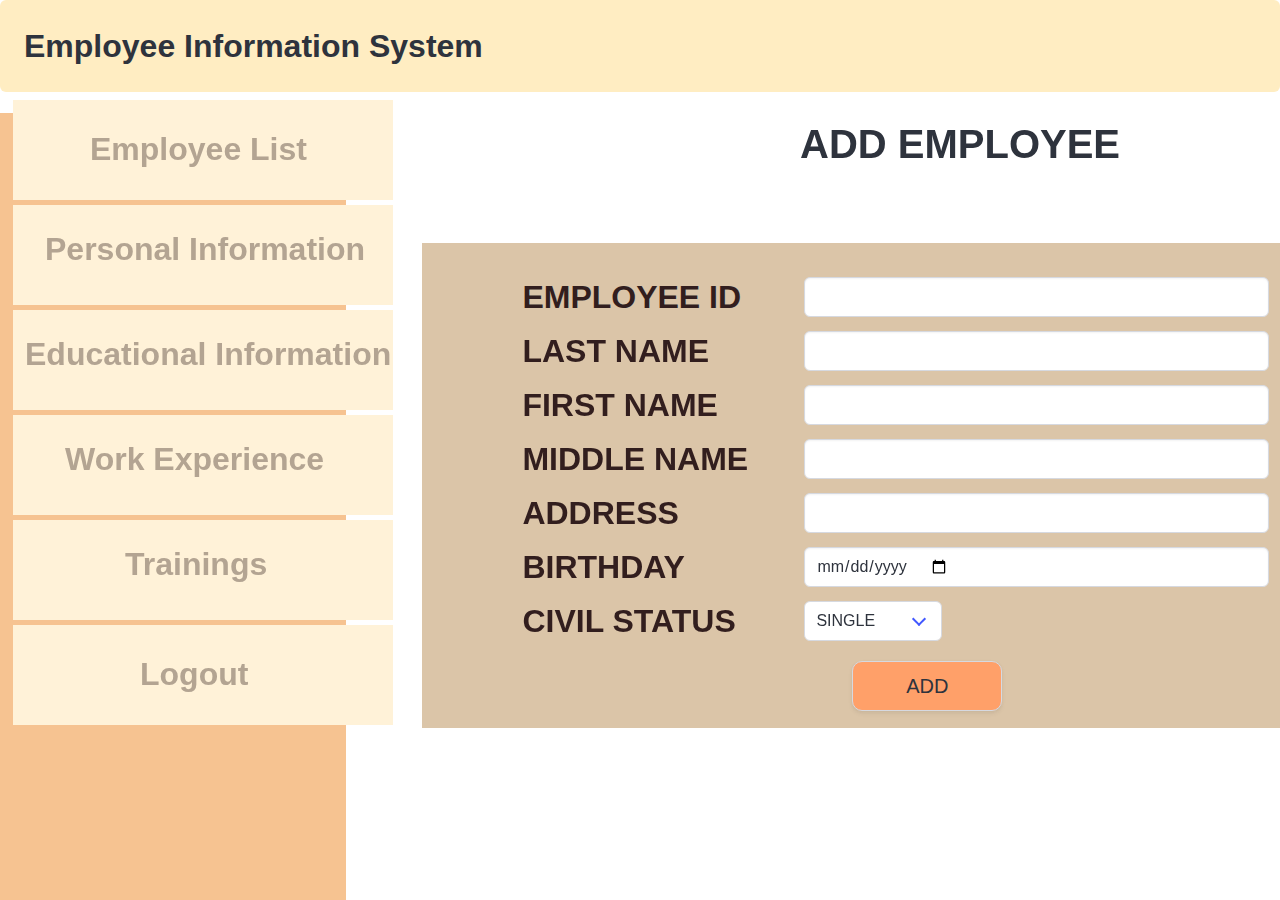
<file: add_employee.html>
<!DOCTYPE html>
<html lang="en">

<head>
  <meta charset="UTF-8">
  <meta name="viewport" content="width=device-width, initial-scale=1.0">
  <title>ADD EMPLOYEE</title>
  <link rel="stylesheet" href="Bulma/bulma.css">
  <link rel="stylesheet" href="CSS/add&update_employee.css">
</head>

<body>

  <div class=".container.is-max-widescreen	">
    <div class="notification  has-background-warning-light">
      <strong class="	is-size-3 has-text-weight-bold ">Employee Information System</strong>
    </div>
  </div>

  <div class="fixed1">
  </div>

  <div class="employee_list">
    <h2 class="employee is-size-3	has-text-weight-bold	">Employee List<h2>
  </div>

  <div class="personal">
    <h2 class="personal1  is-size-3	has-text-weight-bold	">Personal Information<h2>
  </div>

  <div class="education">
    <h2 class="educational is-size-3	has-text-weight-bold	">Educational Information<h2>
  </div>


  <div class="experience">
    <h2 class="experience1 is-size-3	has-text-weight-bold	">Work Experience<h2>
  </div>


  <div class="trainings">
    <h2 class="training1 is-size-3	has-text-weight-bold	">Trainings<h2>
  </div>


  <div class="logout">
    <h2 class="logout1 is-size-3	has-text-weight-bold	">Logout<h2>
  </div>

  <h2 class="title is-2">ADD EMPLOYEE</h2>

  <div class="background">
      <label class="label is-size-3 has-text-weight-bold">EMPLOYEE ID</label>
      <div class="control">
        <input class="input" type="text">
      </div>

      <label class="label is-size-3 has-text-weight-bold">LAST NAME</label>
      <div class="control">
        <input class="input" type="text">
      </div>

      <label class="label is-size-3 has-text-weight-bold">FIRST NAME</label>
      <div class="control">
        <input class="input" type="text">
      </div>

      <label class="label is-size-3 has-text-weight-bold">MIDDLE NAME</label>
      <div class="control">
        <input class="input" type="text">
      </div>

      <label class="label is-size-3 has-text-weight-bold">ADDRESS</label>
      <div class="control">
        <input class="input" type="text">
      </div>

      <label class="label is-size-3 has-text-weight-bold">BIRTHDAY</label>
      <div class="control">
        <input class="input" type="date">
      </div>

      <label class="label is-size-3 has-text-weight-bold">CIVIL STATUS</label>
      <div class="control">
        <div class="select">
          <select>
            <option>SINGLE</option>
            <option>MARRIED</option>
            <option>DIVORCED</option>
            <option>WIDOWED</option>
          </select>
        </div>
      </div>

      <button class="button is-medium">ADD</button>


      </div>

</body>

</html>
</file>
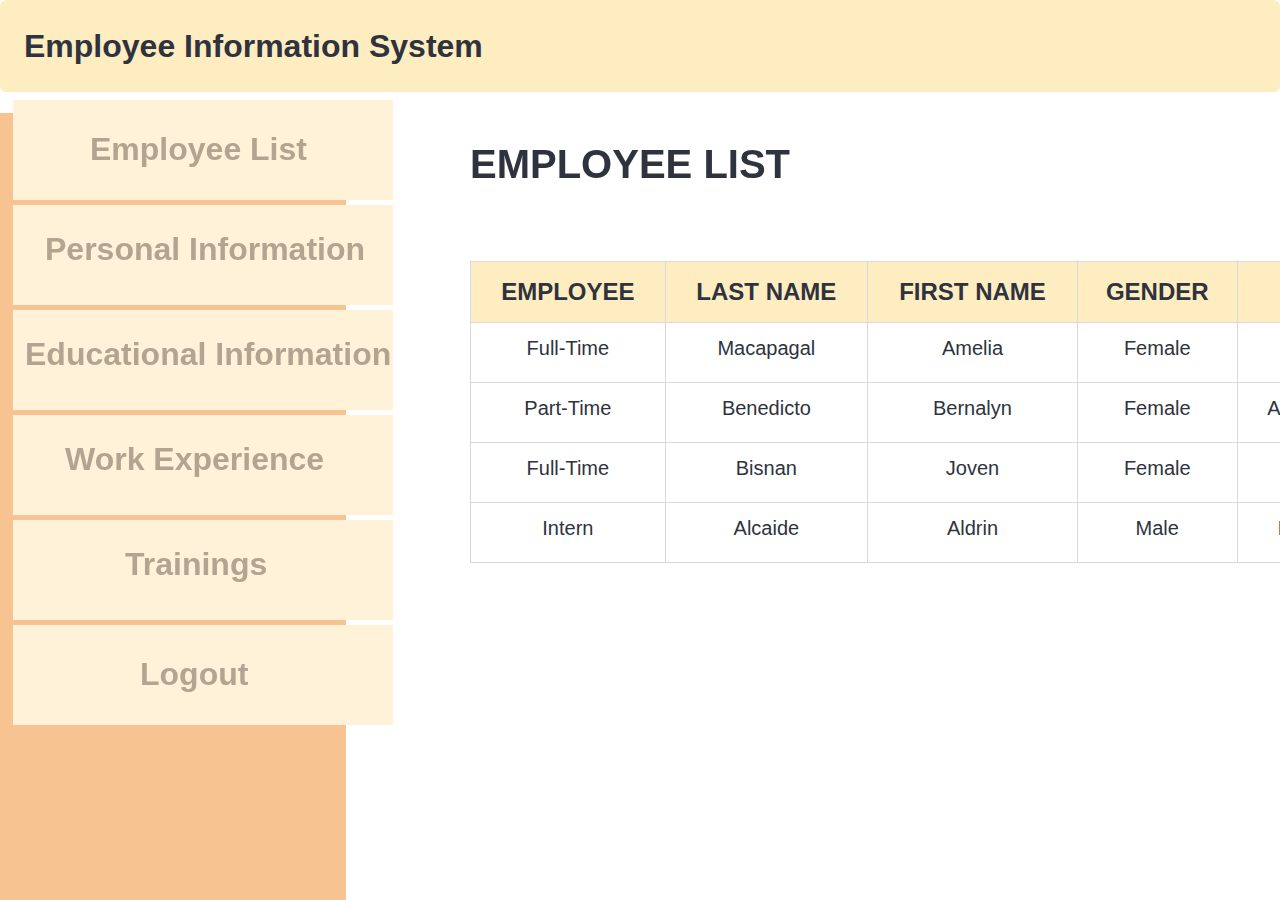
<file: employee_list.html>
<!DOCTYPE html>
<html lang="en">

<head>
    <meta charset="UTF-8">
    <meta name="viewport" content="width=device-width, initial-scale=1.0">
    <title>EMPLOYEE LIST</title>
    <link rel="stylesheet" href="Bulma/bulma.css">
    <link rel="stylesheet" href="CSS/style.css">
</head>

<body>

    <div class=".container.is-max-widescreen	">
        <div class="notification  has-background-warning-light">
            <strong class="	is-size-3 has-text-weight-bold ">Employee Information System</strong>
        </div>
    </div>

    <div class="fixed1">
    </div>

    <div class="employee_list">
        <h2 class="employee is-size-3	has-text-weight-bold	">Employee List<h2>
    </div>   

    <div class="personal">
      <h2 class="personal1  is-size-3	has-text-weight-bold	">Personal Information<h2>
    </div>   

   <div class="education">
    <h2 class="educational is-size-3	has-text-weight-bold	">Educational Information<h2>
   </div> 

 
   <div class="experience">
    <h2 class="experience1 is-size-3	has-text-weight-bold	">Work Experience<h2>
   </div> 


   <div class="trainings">
    <h2 class="training1 is-size-3	has-text-weight-bold	">Trainings<h2>
   </div> 


   <div class="logout">
    <h2 class="logout1 is-size-3	has-text-weight-bold	">Logout<h2>
   </div> 

    <h2 class="title is-2">EMPLOYEE LIST</h2>


        <table class="table is-bordered">

      <thead>
        <tr class="has-background-warning-light">
          <th class="has-text-centered is-size-4">EMPLOYEE</th>
          <th class="has-text-centered is-size-4">LAST NAME </th>
          <th class="has-text-centered is-size-4">FIRST NAME </th>
          <th class="has-text-centered is-size-4">GENDER </th>
          <th class="has-text-centered is-size-4">POSITION</th>
        </tr>
      </thead>

      <tbody>
        <tr>
          <td class="has-text-centered is-size-5">Full-Time</td>
          <td class="has-text-centered is-size-5">Macapagal</td>
          <td class="has-text-centered is-size-5">Amelia</td>
          <td class="has-text-centered is-size-5">Female</td>
          <td class="has-text-centered is-size-5">CEO</td>
        </tr>

        <tr>
          <td class="has-text-centered is-size-5">Part-Time</td>
          <td class="has-text-centered is-size-5">Benedicto</td>
          <td class="has-text-centered is-size-5">Bernalyn</td>
          <td class="has-text-centered is-size-5">Female</td>
          <td class="has-text-centered is-size-5">Assistant Secretary</td>
        </tr>

        <tr>
          <td class="has-text-centered is-size-5">Full-Time</td>
          <td class="has-text-centered is-size-5">Bisnan</td>
          <td class="has-text-centered is-size-5">Joven</td>
          <td class="has-text-centered is-size-5">Female</td>
          <td class="has-text-centered is-size-5">Secretary</td>
        </tr>

        <tr>
          <td class="has-text-centered is-size-5">Intern</td>
          <td class="has-text-centered is-size-5">Alcaide</td>
          <td class="has-text-centered is-size-5">Aldrin</td>
          <td class="has-text-centered is-size-5">Male</td>
          <td class="has-text-centered is-size-5">Business Analyst</td>
        </tr>

      </tbody>
    </table>


</body>

</html>
</file>
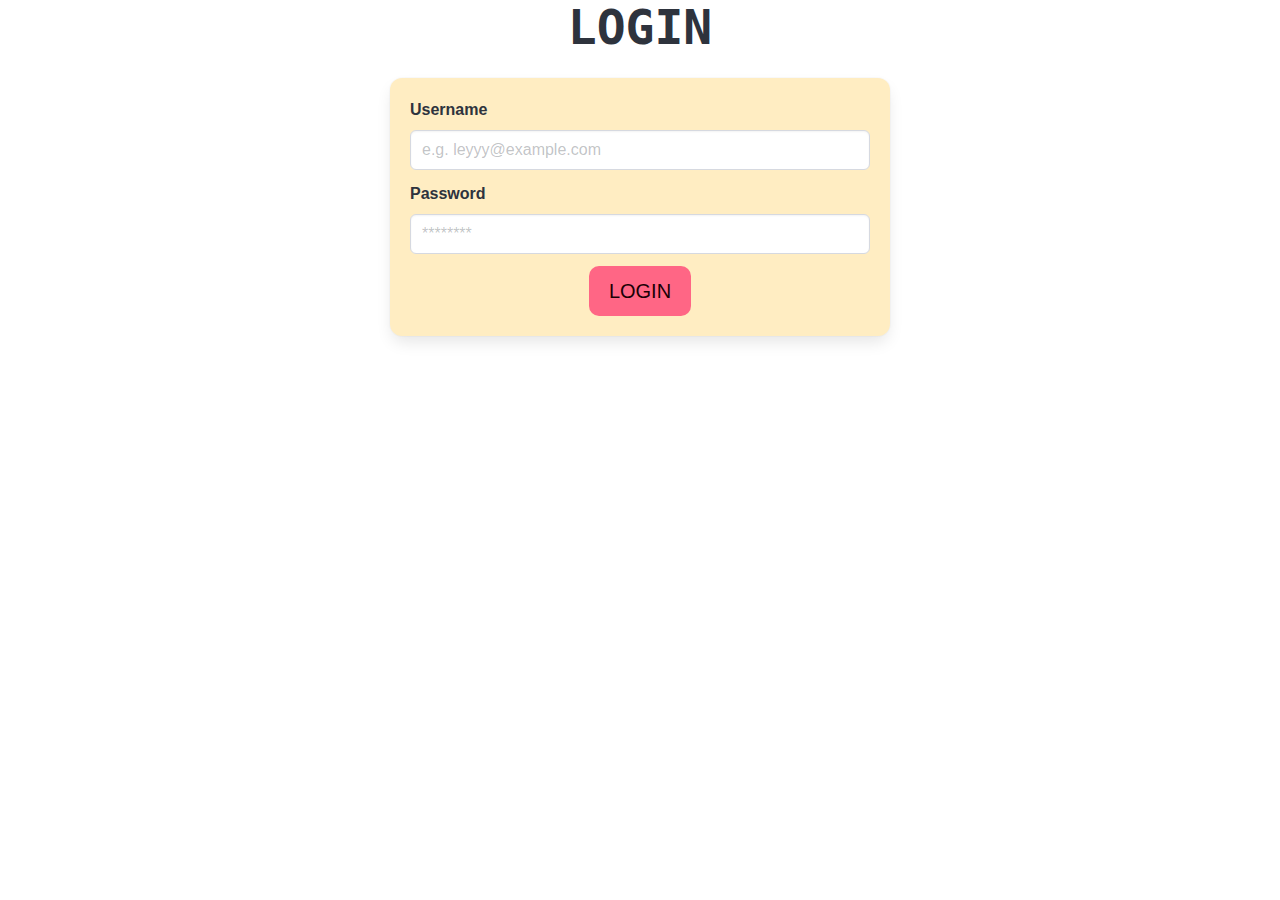
<file: login.html>
<!DOCTYPE html>
<html lang="en">
<head>
    <meta charset="UTF-8">
    <meta name="viewport" content="width=device-width, initial-scale=1.0">
    <title>LOGIN</title>
    <link rel="stylesheet" href="Bulma/bulma.css">
    <style>
        .box{
            width: 500px;
            margin: 0 auto;
        }
    </style>
</head>
<body>
    
    <h1 class="title is-1 has-text-centered	is-family-code	has-text-weight-bold	">LOGIN</h1>

    <form class="box has-background-warning-light">
        <div class="field">
          <label class="label">Username</label>
          <div class="control">
            <input class="input" type="email" placeholder="e.g. leyyy@example.com" />
          </div>
        </div>
      
        <div class="field">
          <label class="label">Password</label>
          <div class="control">
            <input class="input" type="password" placeholder="********" />
          </div>
        </div>
      
        <div class="has-text-centered">
            <button class="button is-primary is-medium is-danger">LOGIN</button>
        </div>
    </form>

</body>
</html>
</file>
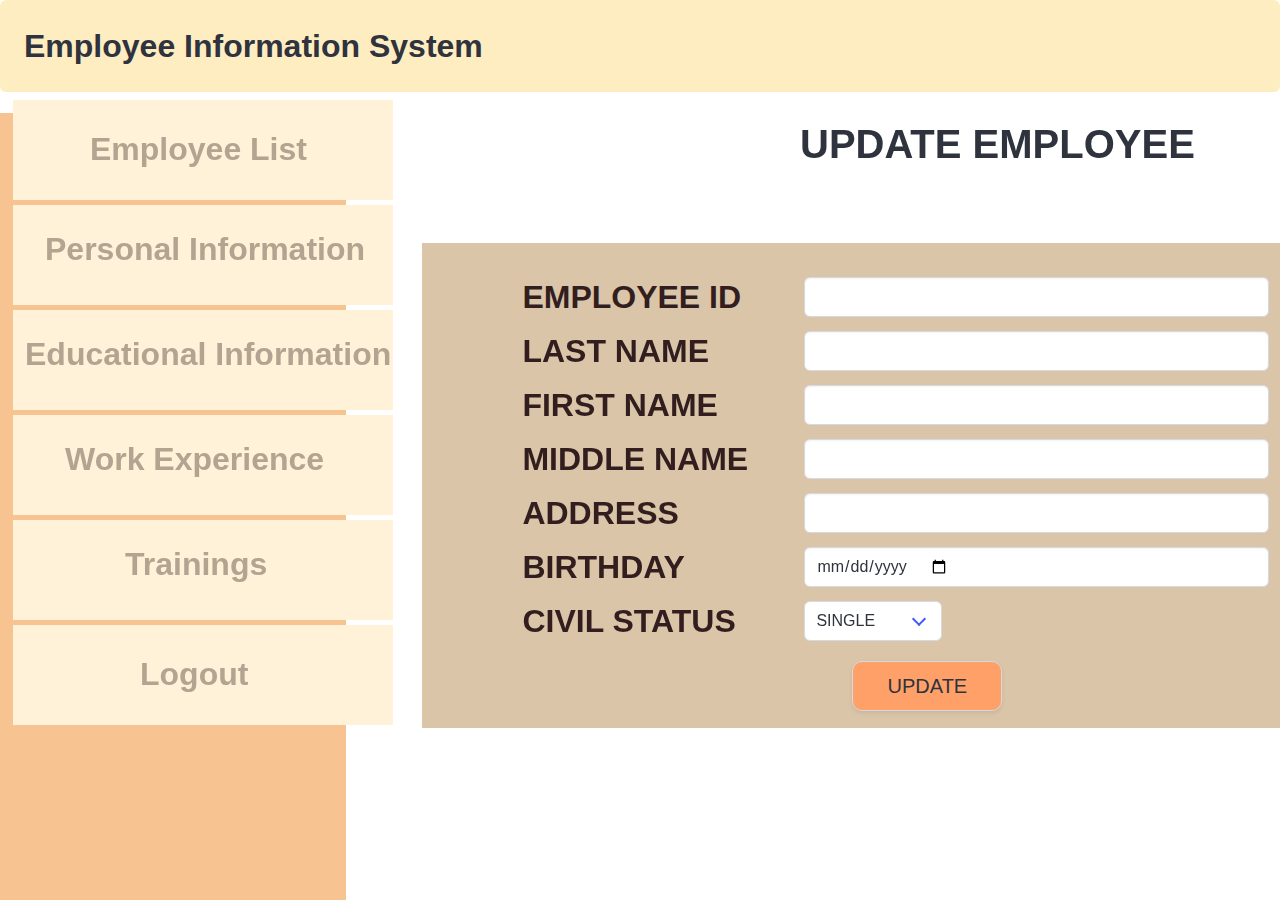
<file: update_employee.html>
<!DOCTYPE html>
<html lang="en">

<head>
  <meta charset="UTF-8">
  <meta name="viewport" content="width=device-width, initial-scale=1.0">
  <title>UPDATE EMPLOYEE</title>
  <link rel="stylesheet" href="Bulma/bulma.css">
  <link rel="stylesheet" href="CSS/add&update_employee.css">
</head>

<body>

  <div class=".container.is-max-widescreen	">
    <div class="notification  has-background-warning-light">
      <strong class="	is-size-3 has-text-weight-bold ">Employee Information System</strong>
    </div>
  </div>

  <div class="fixed1">
  </div>

  <div class="employee_list">
    <h2 class="employee is-size-3	has-text-weight-bold	">Employee List<h2>
  </div>

  <div class="personal">
    <h2 class="personal1  is-size-3	has-text-weight-bold	">Personal Information<h2>
  </div>

  <div class="education">
    <h2 class="educational is-size-3	has-text-weight-bold	">Educational Information<h2>
  </div>


  <div class="experience">
    <h2 class="experience1 is-size-3	has-text-weight-bold	">Work Experience<h2>
  </div>


  <div class="trainings">
    <h2 class="training1 is-size-3	has-text-weight-bold	">Trainings<h2>
  </div>


  <div class="logout">
    <h2 class="logout1 is-size-3	has-text-weight-bold	">Logout<h2>
  </div>

  <h2 class="title is-2">UPDATE EMPLOYEE</h2>

  <div class="background">
      <label class="label is-size-3 has-text-weight-bold">EMPLOYEE ID</label>
      <div class="control">
        <input class="input" type="text">
      </div>

      <label class="label is-size-3 has-text-weight-bold">LAST NAME</label>
      <div class="control">
        <input class="input" type="text">
      </div>

      <label class="label is-size-3 has-text-weight-bold">FIRST NAME</label>
      <div class="control">
        <input class="input" type="text">
      </div>

      <label class="label is-size-3 has-text-weight-bold">MIDDLE NAME</label>
      <div class="control">
        <input class="input" type="text">
      </div>

      <label class="label is-size-3 has-text-weight-bold">ADDRESS</label>
      <div class="control">
        <input class="input" type="text">
      </div>

      <label class="label is-size-3 has-text-weight-bold">BIRTHDAY</label>
      <div class="control">
        <input class="input" type="date">
      </div>

      <label class="label is-size-3 has-text-weight-bold">CIVIL STATUS</label>
      <div class="control">
        <div class="select">
          <select>
            <option>SINGLE</option>
            <option>MARRIED</option>
            <option>DIVORCED</option>
            <option>WIDOWED</option>
          </select>
        </div>
      </div>

      <button class="button is-medium">UPDATE</button>


      </div>

</body>

</html>
</file>
<file: CSS/add&update_employee.css>
.fixed {
    position: fixed;
    left: 0;
    top: 0;
    background-color: #F0DBDB;
    padding: 10px;
    width: 100%;
    height: 110px;
    z-index: 100; 
}

.employee_list{
    position: fixed;
    left: 1%;
    top: 100px;
    background-color: #FFF2D8;
    padding: 10px;
    width: 380px;
    height: 100px;
}

.employee{
    color: #B3A492;
    position: fixed;
    top: 125px;
    left: 90px;
}

.fixed1 {
    position: fixed;
    left: 0;
    top: 12.5%;
    background-color: #F6C391;
    padding: 10px;
    width: 27%;
    height: 90%;
    overflow-y: auto; 
}

.personal{
    position: fixed;
    left: 1%;
    top: 205px;
    background-color: #FFF2D8;
    padding: 10px;
    width: 380px;
    height: 100px;
}

.personal1{
    color: #B3A492;
    position: fixed;
    top: 225px;
    left: 45px;
}

.education{
    position: fixed;
    left: 1%;
    top: 310px;
    background-color: #FFF2D8;
    padding: 10px;
    width: 380px;
    height: 100px;
}

.educational{
    color: #B3A492;
    position: fixed;
    top: 330px;
    left: 25px;
}

.experience{
    position: fixed;
    left: 1%;
    top: 415px;
    background-color: #FFF2D8;
    padding: 10px;
    width: 380px;
    height: 100px;
}

.experience1{
    color: #B3A492;
    position: fixed;
    top: 435px;
    left: 65px;
}

.trainings{
    position: fixed;
    left: 1%;
    top: 520px;
    background-color: #FFF2D8;
    padding: 10px;
    width: 380px;
    height: 100px;
}

.training1{
    color: #B3A492;
    position: fixed;
    top: 540px;
    left: 125px;
}

.logout{
    position: fixed;
    left: 1%;
    top: 625px;
    background-color: #FFF2D8;
    padding: 10px;
    width: 380px;
    height: 100px;
}

.logout1{
    color: #B3A492;
    position: fixed;
    top: 650px;
    left: 140px;
}

h2{
    position: relative;
    top: 30px;
    left: 800px;
}

.background {
    position: fixed;
    left: 33%;
    top: 27%;
    background-color: #dbc5a8;
    padding: 10px;
    width: 950px;
    height: 485px;
    z-index: 100; 
}

.control{
    position: relative;
    top: -40px;
    width: 50%;
    left: 40%;
}

.label{
    position: relative;
    top: 20px;
    left: 90px;
    color: #321E1E;
}

.control, .label{
    margin-bottom: -50px;
}

.button{
    position: relative;
    top: 30px;
    left: 420px;
    width: 150px;
    background-color: #FFA069;
}
</file>
<file: CSS/style.css>
.fixed {
    position: fixed;
    left: 0;
    top: 0;
    background-color: #F0DBDB;
    padding: 10px;
    width: 100%;
    height: 110px;
    z-index: 100; 
}

.employee_list{
    position: fixed;
    left: 1%;
    top: 100px;
    background-color: #FFF2D8;
    padding: 10px;
    width: 380px;
    height: 100px;
}

.employee{
    color: #B3A492;
    position: fixed;
    top: 125px;
    left: 90px;
}

.fixed1 {
    position: fixed;
    left: 0;
    top: 12.5%;
    background-color: #F6C391;
    padding: 10px;
    width: 27%;
    height: 90%;
    overflow-y: auto; 
}

.personal{
    position: fixed;
    left: 1%;
    top: 205px;
    background-color: #FFF2D8;
    padding: 10px;
    width: 380px;
    height: 100px;
}

.personal1{
    color: #B3A492;
    position: fixed;
    top: 225px;
    left: 45px;
}

.education{
    position: fixed;
    left: 1%;
    top: 310px;
    background-color: #FFF2D8;
    padding: 10px;
    width: 380px;
    height: 100px;
}

.educational{
    color: #B3A492;
    position: fixed;
    top: 330px;
    left: 25px;
}

.experience{
    position: fixed;
    left: 1%;
    top: 415px;
    background-color: #FFF2D8;
    padding: 10px;
    width: 380px;
    height: 100px;
}

.experience1{
    color: #B3A492;
    position: fixed;
    top: 435px;
    left: 65px;
}

.trainings{
    position: fixed;
    left: 1%;
    top: 520px;
    background-color: #FFF2D8;
    padding: 10px;
    width: 380px;
    height: 100px;
}

.training1{
    color: #B3A492;
    position: fixed;
    top: 540px;
    left: 125px;
}

.logout{
    position: fixed;
    left: 1%;
    top: 625px;
    background-color: #FFF2D8;
    padding: 10px;
    width: 380px;
    height: 100px;
}

.logout1{
    color: #B3A492;
    position: fixed;
    top: 650px;
    left: 140px;
}

h2{
    position: relative;
    top: 50px;
    left: 470px;
}

.table{
    position: relative;
    width: 1000px;
    height: auto;
    top: 100px;
    left: 470px;
  }

td, th {
    height: 60px;
  }
</file>
